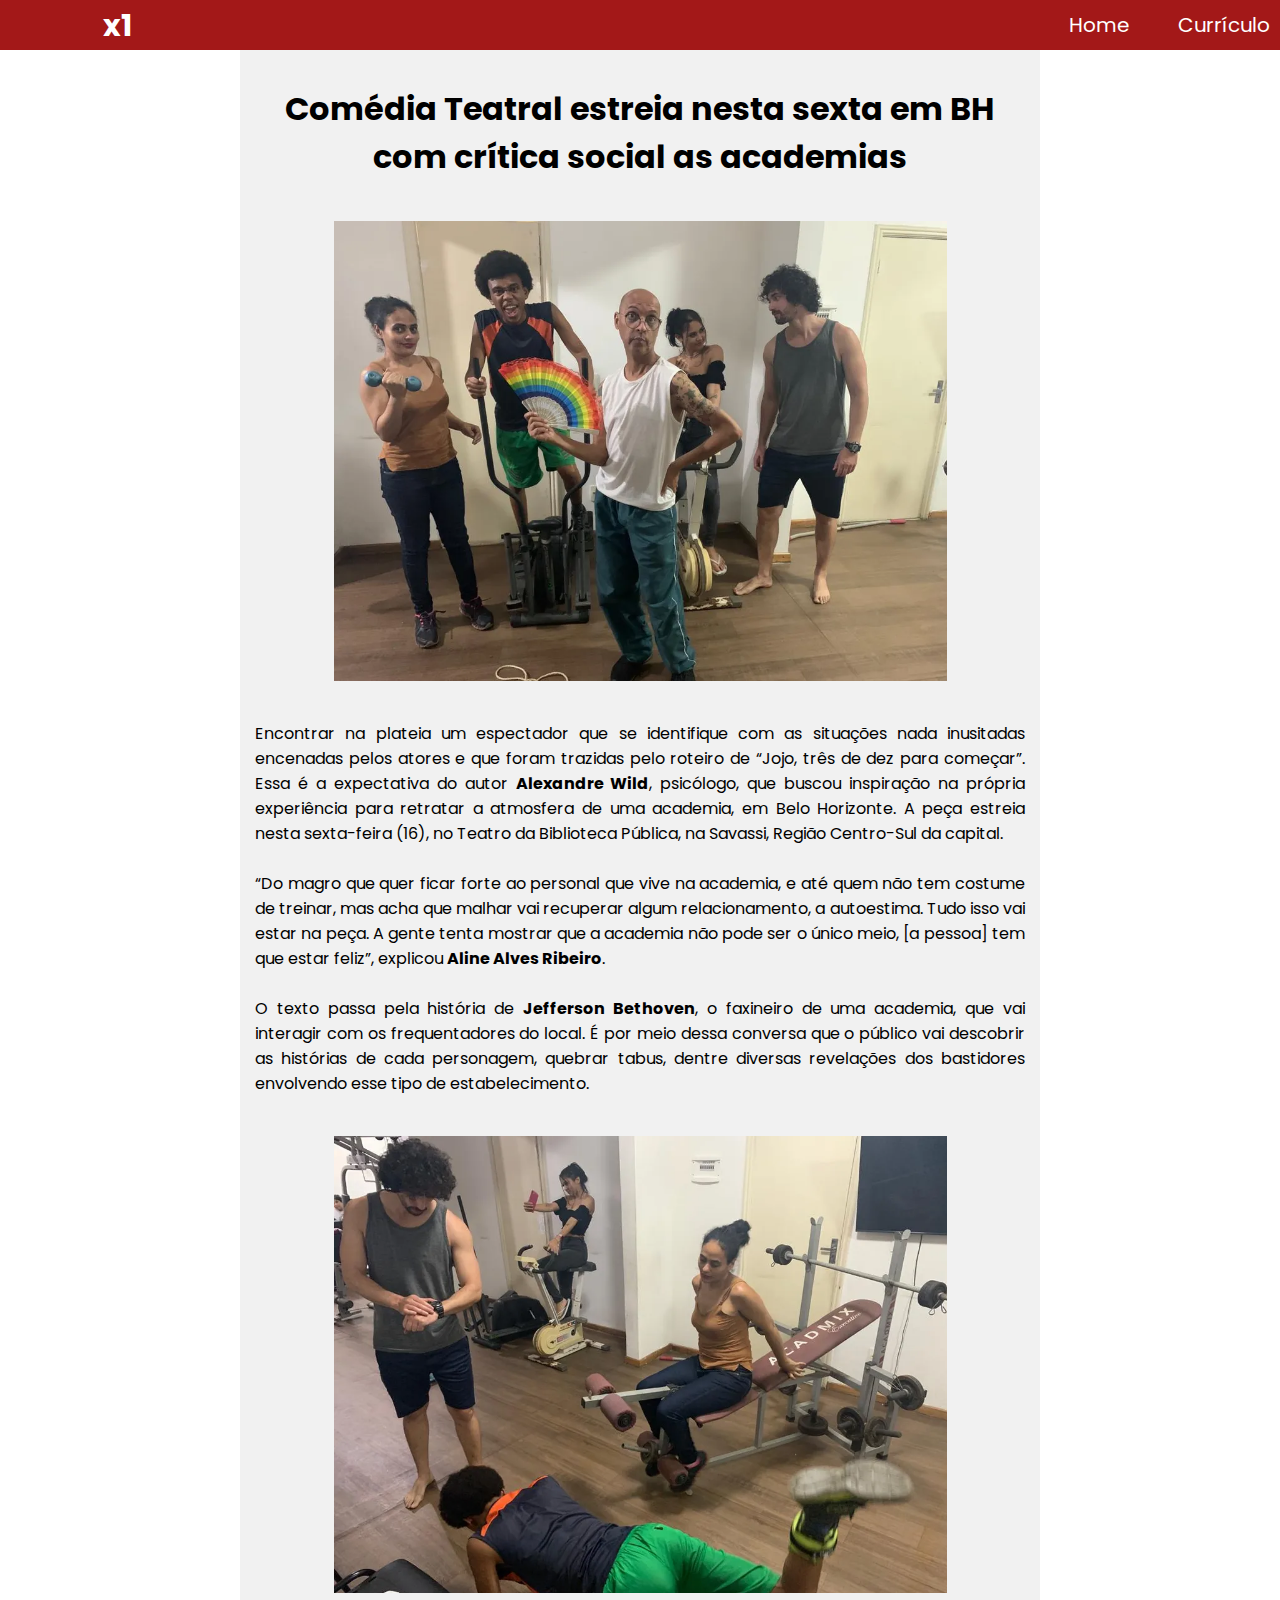
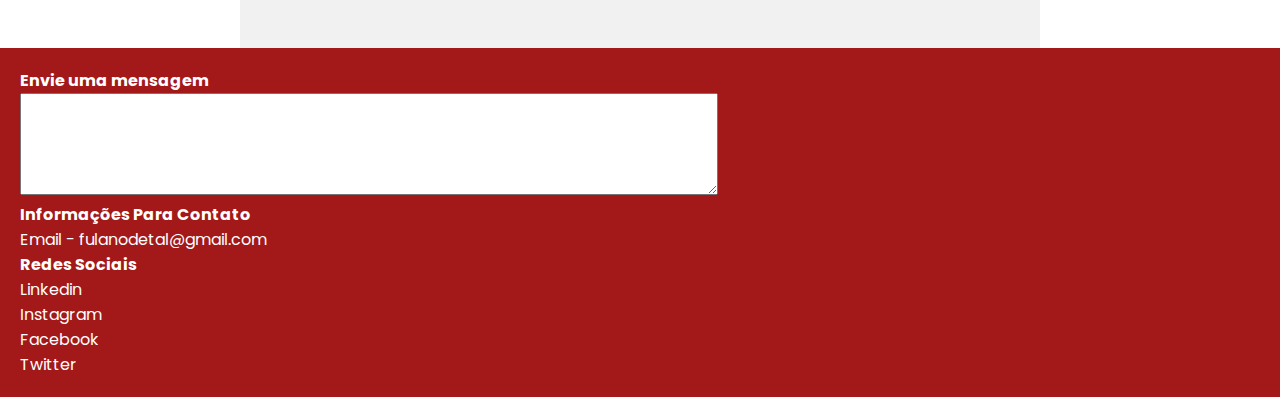
<file: index.html>
<!DOCTYPE html>
<html lang="pt-br">

<head>
    <meta charset="UTF-8">
    <meta http-equiv="X-UA-Compatible" content="IE=edge">
    <meta name="viewport" content="width=device-width, initial-scale=1.0">
    <title id="title"> Comédia Teatral estreia nesta sexta em BH com crítica social as academias</title>
    <link rel="stylesheet" href="style.css">
    <script src="script.js" defer></script>
</head>

<body>
    <header>
        <div class="logo">x1</div>
        <div class="cabecalho">
            <li><a href="index.html">Home</a></li>
            <li><a href="curriculo.html"> Currículo</a></li>
        </div>
    </header>
    <main>
        <div class="container">
            <h1>Comédia Teatral estreia nesta sexta em BH com crítica social as academias</h1>
            <img class="img" src="acad2.png" alt="">
            <p id="paragrafo"> Encontrar na plateia um espectador que se identifique com as situações nada 
                inusitadas encenadas pelos atores e que foram trazidas pelo roteiro de “Jojo, três de dez para
                 começar”. Essa é a expectativa do autor <b>Demer Gabriel</b>, psicólogo, que buscou inspiração na 
                 própria experiência para retratar a atmosfera de uma academia, em Belo Horizonte. A peça 
                 estreia nesta sexta-feira (16), no Teatro da Biblioteca Pública, na Savassi, Região Centro-Sul
                  da capital.</p> <br>
            
            <p id="demo">“Do magro que quer ficar forte ao personal que vive na academia, e até quem não tem costume de treinar, mas acha que malhar vai recuperar algum relacionamento, a autoestima. Tudo isso vai estar na peça. A gente tenta mostrar 
                que a academia não pode ser o único meio, [a pessoa] tem que estar feliz”, explicou <b>Demer</b>.</p> <br>

            <p id="info">O texto passa pela história de <b>Jojo</b>, o faxineiro de uma academia, que vai interagir com os frequentadores do local. É por meio dessa conversa que o público vai descobrir as histórias de cada personagem, quebrar tabus, dentre diversas
                 revelações dos bastidores envolvendo esse tipo de estabelecimento.</p>
            <img class="img" src="acad1.png" alt="">
        </div>
    </main>
    <footer>
        <div class="rodape">
            <h4>Envie uma mensagem</h4>
            <textarea name="msg" id="" cols="60" rows="5"></textarea>
            <h4>Informações Para Contato</h4>
            <p>Email - fulanodetal@gmail.com</p>
            <h4>Redes Sociais</h4>
            <p>Linkedin</p>
            <p>Instagram</p>
            <p>Facebook</p>
            <p>Twitter</p>
        </div>
    </footer>
</body>

</html>
</file>
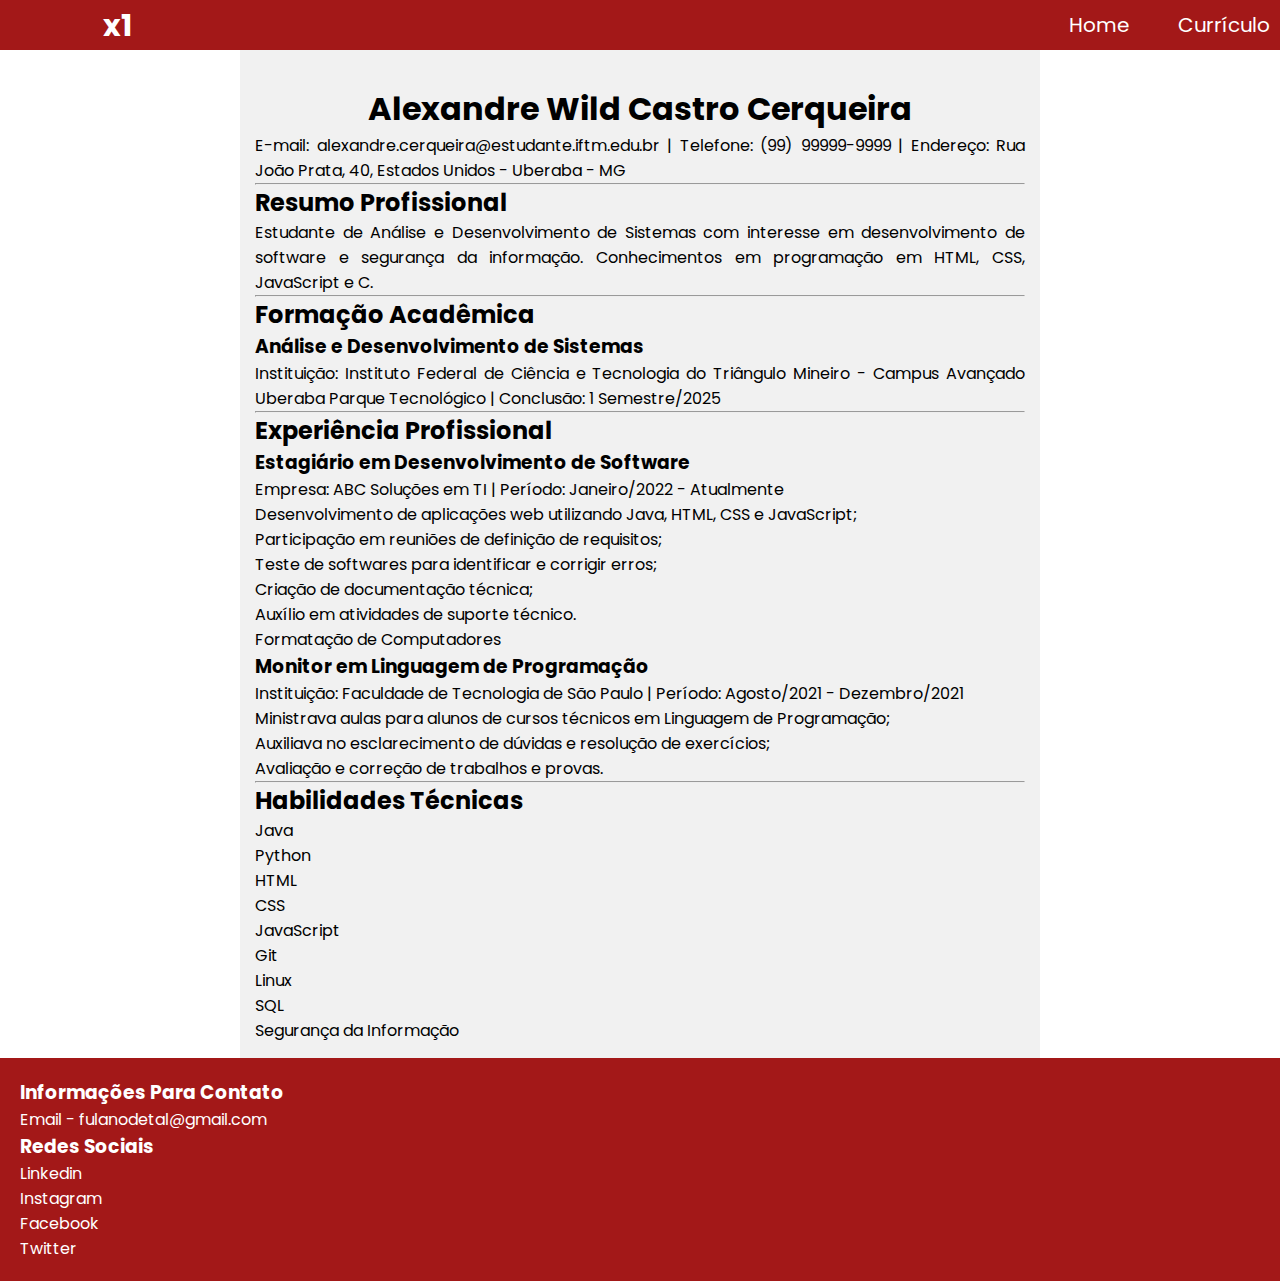
<file: curriculo.html>
<!DOCTYPE html>
<html lang="pt-br">
<head>
    <meta charset="UTF-8">
    <meta http-equiv="X-UA-Compatible" content="IE=edge">
    <meta name="viewport" content="width=device-width, initial-scale=1.0">
    <title>Currículo</title>
    <link rel="stylesheet" href="style.css">
</head>
<body>
    <header>
        <div class="logo">x1</div>
        <div class="cabecalho">
            <li><a href="index.html"> Home</a></li>
            <li><a href="curriculo.html"> Currículo</a></li>

        </div>
    </header>
    <main>
        <div class="container">
            <h1>Alexandre Wild Castro Cerqueira</h1>
    <p>E-mail: alexandre.cerqueira@estudante.iftm.edu.br |
    Telefone: (99) 99999-9999 |
    Endereço: Rua João Prata, 40, Estados Unidos - Uberaba - MG</p>
    <hr>
    <h2>Resumo Profissional</h2>
    <p>Estudante de Análise e Desenvolvimento de Sistemas com interesse em desenvolvimento de software e segurança da informação. Conhecimentos em programação em HTML, CSS, JavaScript e C.</p>
    <hr>
    <h2>Formação Acadêmica</h2>
    <h3>Análise e Desenvolvimento de Sistemas</h3>
    <p>Instituição: Instituto Federal de Ciência e Tecnologia do Triângulo Mineiro - Campus Avançado Uberaba Parque Tecnológico | Conclusão: 1 Semestre/2025</p>
    <hr>
    <h2>Experiência Profissional</h2>
    <h3>Estagiário em Desenvolvimento de Software</h3>
    <p>Empresa: ABC Soluções em TI | Período: Janeiro/2022 - Atualmente</p>
    <ul>
      <li>Desenvolvimento de aplicações web utilizando Java, HTML, CSS e JavaScript;</li>
      <li>Participação em reuniões de definição de requisitos;</li>
      <li>Teste de softwares para identificar e corrigir erros;</li>
      <li>Criação de documentação técnica;</li>
      <li>Auxílio em atividades de suporte técnico.</li>
      <li>Formatação de Computadores</li>
    </ul>
    <h3>Monitor em Linguagem de Programação</h3>
    <p>Instituição: Faculdade de Tecnologia de São Paulo | Período: Agosto/2021 - Dezembro/2021</p>
    <ul>
      <li>Ministrava aulas para alunos de cursos técnicos em Linguagem de Programação;</li>
      <li>Auxiliava no esclarecimento de dúvidas e resolução de exercícios;</li>
      <li>Avaliação e correção de trabalhos e provas.</li>
    </ul>
    <hr>
    <h2>Habilidades Técnicas</h2>
    <ul>
      <li>Java</li>
      <li>Python</li>
      <li>HTML</li>
      <li>CSS</li>
      <li>JavaScript</li>
      <li>Git</li>
      <li>Linux</li>
      <li>SQL</li>
      <li>Segurança da Informação</li>
    </ul>
        </div>
    </main>

    <footer>
        <div class="rodape">
            <h3>Informações Para Contato</h3>
            <p>Email - fulanodetal@gmail.com</p>
            <h3>Redes Sociais</h3>
            <p>Linkedin</p>
            <p>Instagram</p>
            <p>Facebook</p>
            <p>Twitter</p>
        </div>
    </footer>
</body>
</html>
</file>
<file: style.css>
@import url('https://fonts.googleapis.com/css2?family=Poppins:wght@300&display=swap');

* {
    margin: 0;
    padding: 0;
    box-sizing: border-box;
    text-decoration: none;
    font-family: "poppins", sans-serif;
    list-style: none;
}

body {
    background-color: rgb(255, 255, 255);
}

header
{
    display: flex;
    justify-content: space-between;
    background-color: #a31818;
    height: 50px;
}

.cabecalho, .logo {
    display: flex;
    justify-content: space-between;
    padding: 10px;
    font-size: 20px;
    list-style: none;
    gap: 3rem;
}

.cabecalho a, .logo{
    cursor: pointer;
    color: white;
}

.logo {
    font-size: 30px;
    padding: 3px;
    position: relative;
    font-weight: bold;
    margin: 0 100px;
}

.cabecalho a:hover {
    color: #121212; 
    font-size: 21px;
    transition: 0.3s all;
    font-style:bolder;}

.container {
    background-color: rgb(241, 241, 241);
    text-align: justify;
    position: relative;
    padding: 15px;
    width: 800px;
    max-width: 90%;
    margin: 0 auto;
    height: 100%;
}

.img {
    width: 90%;
    display: block;
    margin-left: auto;
    margin-right: auto;
    padding: 40px;
}

h1 {
    text-align: center;
    font-weight: 700;
    padding-top: 20px;
}

.rodape {
    background-color: #a31818;
    color: white;
    padding: 20px;
}

.vertical {
    border-left: 6px solid black;
    height: 200px;
    position:absolute;
}
</file>
